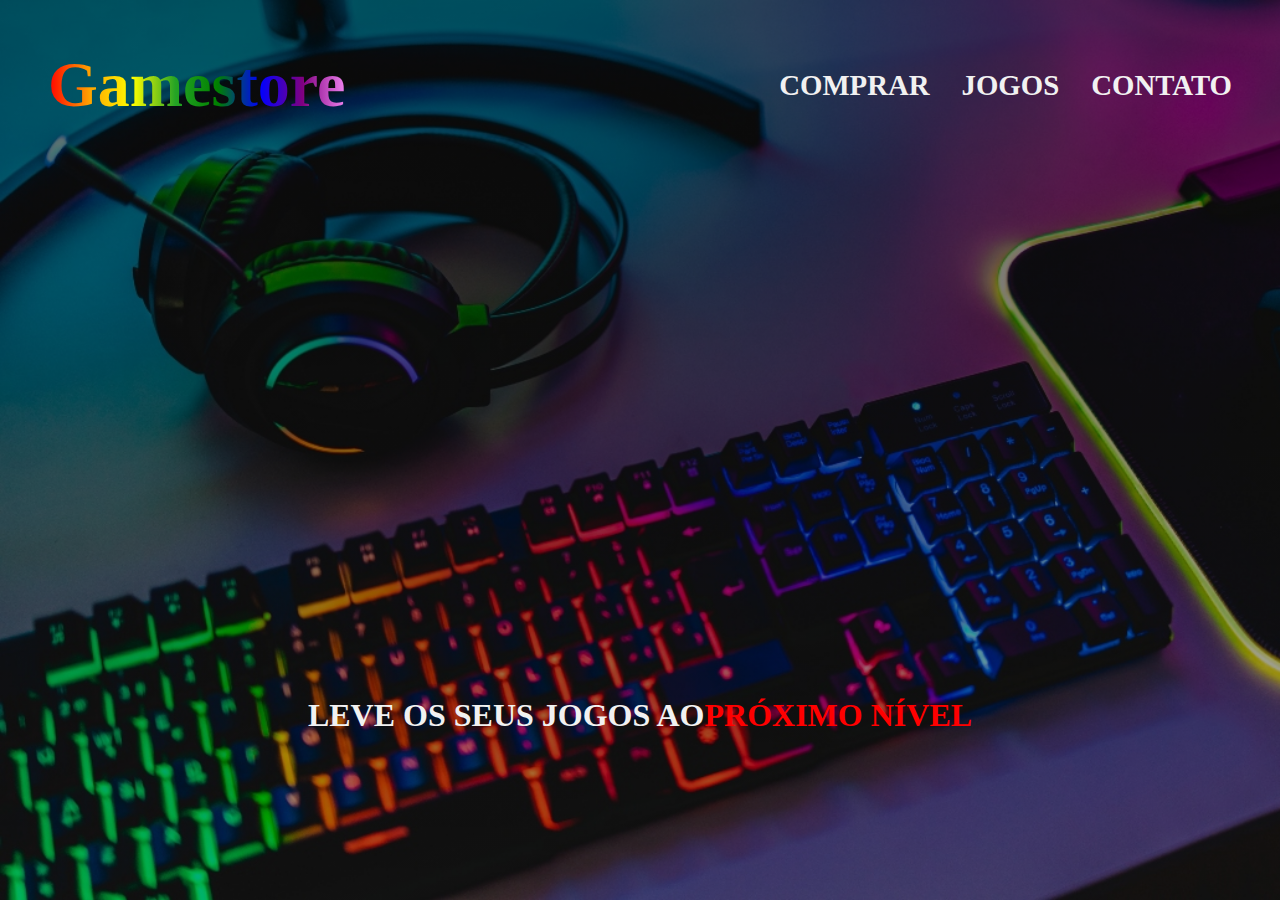
<file: index.html>
<!DOCTYPE html>
<html lang="pt-br">
<head>
    <meta charset="UTF-8">
    <meta name="viewport" content="width=device-width, initial-scale=1.0">
    <!-- CHAMANDO O CSS EXTERNO -->
    <link rel="stylesheet" href="./src/css/estilo.css">
    <title>Gamestore</title>
</head>
<body>
    <section class="inicio">
    <header>
        <h1 class="nome">Gamestore</h1>
        <nav>
            <ul class="menu-header">
                <li><a href="./loja.html" class="item-menu">Comprar</a></li>
                <li><a href="./game.html" class="item-menu">Jogos</a></li>
                <li><a href="./contato.html" class="item-menu">Contato</a></li>
            </ul>
        </nav>
        <div class="hamburguer">
            <span class="barra"></span>
            <span class="barra"></span>
            <span class="barra"></span>
        </div>
    </header>

    <h2 id="titulo">LEVE OS SEUS JOGOS AO <span> PRÓXIMO NÍVEL</span></h2>

    </section>
    <!-- CHAMANDO O JS -->
     <script src="./src/js/script.js"></script>
</body>
</html>
</file>
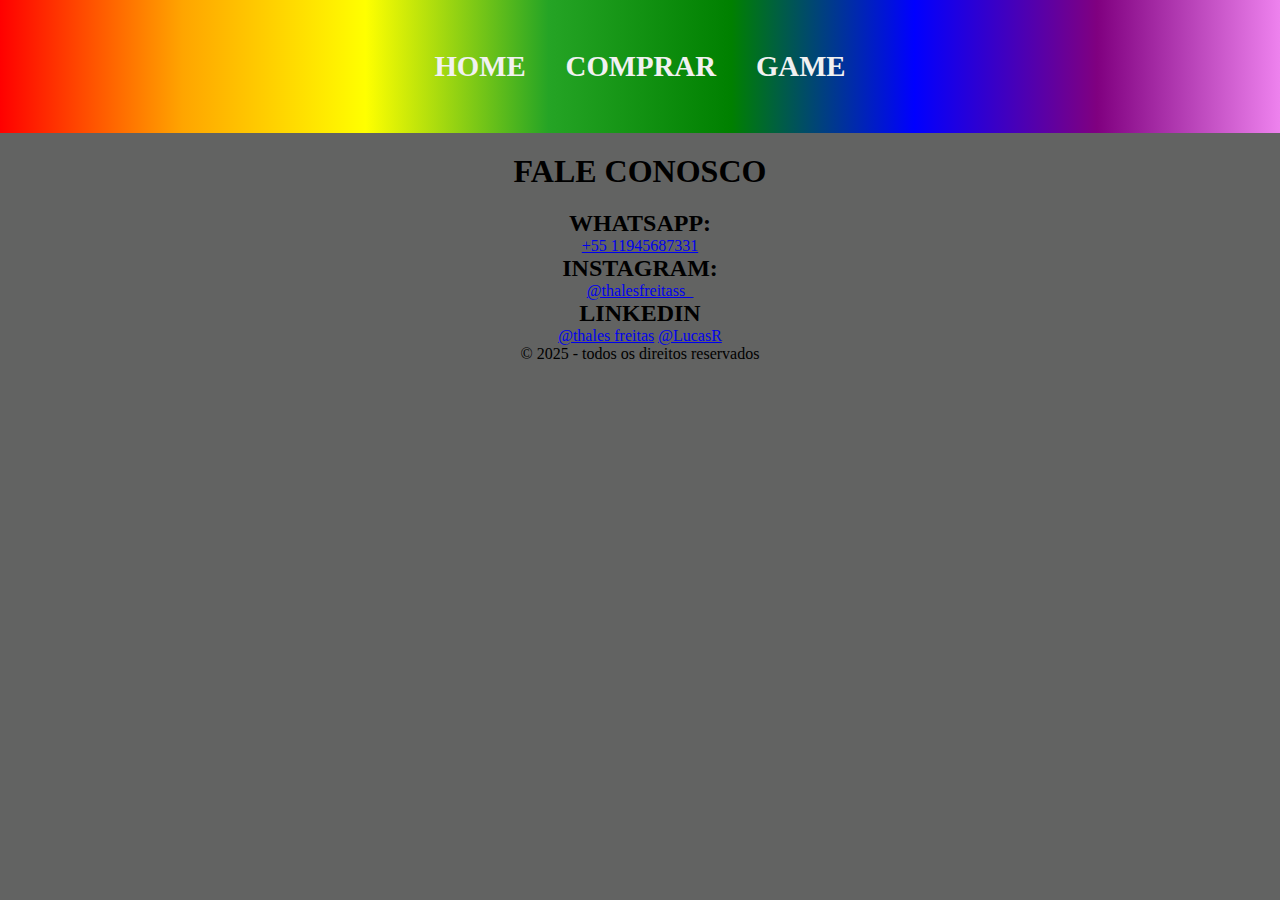
<file: contato.html>
<!DOCTYPE html>
<html lang="pt-br">
<head>
    <meta charset="UTF-8">
    <meta name="viewport" content="width=device-width, initial-scale=1.0">
    <link rel="stylesheet" href="./src/css/contato.css">
    <title>Contato</title>
</head>
<body>
     <div id="container">
		<header>
			<nav>
				<ul>
                    <li><a href="./index.html">Home</a></li>
					<li><a href="./loja.html">comprar</a></li>
					<li><a href="./game.html">Game</a></li>
				</ul>
			</nav>
		</header>
        <h1>FALE CONOSCO</h1>
        <article>
            <h2>WHATSAPP:</h2>
        <a href="https://w.app/dzvp3b"> +55 11945687331</a>
        </article>
        <article>
        <h2>INSTAGRAM:</h2>
        <a href="https://www.instagram.com/thalesfreitass_?igsh=MWs2NmxjN2o0Mm91dA==">@thalesfreitass_</a>
       </article>
       <article>
        <h2>LINKEDIN</h2> 
       <a href="https://www.linkedin.com/in/thales-freitas-2b847a370?utm_source=share&utm_campaign=share_via&utm_content=profile&utm_medium=android_app">@thales freitas</a>
       <a href="https://www.linkedin.com/in/lucas-tomaz170?utm_source=share&utm_campaign=share_via&utm_content=profile&utm_medium=android_app">@LucasR</a>
       </article>
      
      <footer>
	        <div class="footer-content">
		        <div class="direitos">
			        <p>&copy; 2025 - todos os direitos reservados</p>
		        </div>
            </div>
        </footer>        
</body>
</html>
</file>
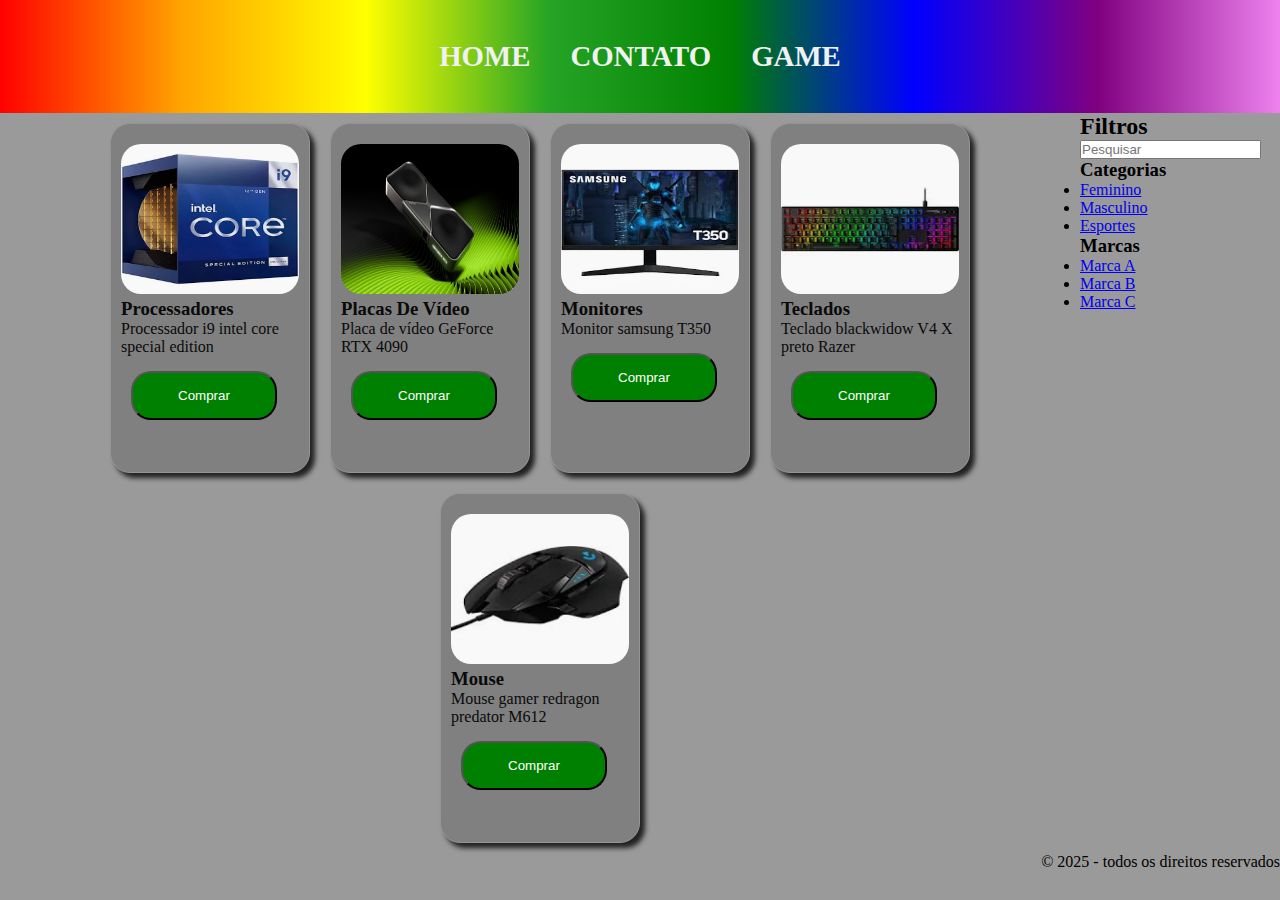
<file: loja.html>
<!DOCTYPE html>
<html lang="pt-br">
<head>
    <meta charset="UTF-8">
    <meta name="viewport" content="width=device-width, initial-scale=1.0">
    <link rel="stylesheet" href="./src/css/loja.css">
    <title>Comprar</title>
</head>
<body>
    <div id="container">
		<header>
			<nav>
				<ul>
                    <li><a href="./index.html">Home</a></li>
					<li><a href="./contato.html">Contato</a></li>
					<li><a href="./game.html">Game</a></li>
				</ul>
			</nav>
		</header>

        <div id="conteudo">
			<main id="produtos">
				<article class="produto">
					<img  src="./src/assets/Processador.webp" alt="imagem1">
					<h3>Processadores</h3>
					 <p>Processador i9 intel core special edition</p>
					  <button type="submit">Comprar</button>
				</article>	

                <article class="produto">
					<img  src="./src/assets/Placa.jpeg" alt="imagem2">
					<h3>Placas De Vídeo</h3>
					 <p>Placa de vídeo GeForce RTX 4090</p>
					  <button type="submit">Comprar</button>
				</article>	

                <article class="produto">
					<img  src="./src/assets/Monitor.webp" alt="imagem3">
					<h3>Monitores</h3>
					 <p>Monitor samsung T350</p>
					  <button type="submit">Comprar</button>
				</article>

                <article class="produto">
					<img  src="./src/assets/Teclado.webp" alt="imagem4">
					<h3>Teclados</h3>
					 <p>Teclado blackwidow V4 X preto Razer</p>
					  <button type="submit">Comprar</button>
				</article>	

                <article class="produto">
					<img  src="./src/assets/Mouse.webp" alt="imagem5">
					<h3>Mouse</h3>
					 <p>Mouse gamer redragon predator M612</p>
					  <button type="submit">Comprar</button>
				</article>	
			</main>

            <aside>
                <h2>Filtros</h2>
                <input type="text" placeholder="Pesquisar">
                
                <div class="filtro">
                    <h3>Categorias</h3>
                    <ul>
			             <li><a href="#">Feminino</a></li>
			             <li><a href="#">Masculino</a></li>
			             <li><a href="#">Esportes</a></li>
                    </ul>
                </div>

				<div> 
					<h3>Marcas</h3>
					<ul>
						 <li><a href="#">Marca A</a></li>
						 <li><a href="#">Marca B</a></li>
						 <li><a href="#">Marca C</a></li>
				   </ul>
				</div>
            </aside>

		</div>
		<footer>
	        <div class="footer-content">
		        <div class="direitos">
			        <p>&copy; 2025 - todos os direitos reservados</p>
		        </div>

            </div>
        </footer>
    </div> 

</body>
</html>
</file>
<file: src/css/contato.css>
*{
    margin:0;
    padding: 0;
    box-sizing: border-box;
}

:root {
    --color-light: #f1f1f1;
    --color-dark: #333333;
    --color-font1: rgb(255, 0, 0);
    --color-font2: rgb(4, 28, 32);
}


body{
    background: rgb(98, 99, 98);
    color:#000000;
}

#container{
    display:flex;
    flex-direction: column;
}

header{
    background: linear-gradient(to right, red,orange,yellow,rgb(37, 164, 37), green, blue, purple, violet);
    color: var(--color-light);
    padding: 30px;
    display:flex;
    justify-content: space-around;
}
header nav ul{
    list-style: none;
	padding:0;
	margin:20px;
	display:flex;
	gap:40px;
}

header nav ul li a{
	text-decoration: none;
    color: var(--color-light);
    font-weight: 900;
    transition: color .5s;
    font-size: 1.8rem;
    text-transform: uppercase;
}

header nav a:hover{
    color: var(--color-font1);
}
h1{
    text-align: center;
     margin:20px;
}
article{
    text-align: center;
}

.direitos{
    text-align: center;
}

@media(width <=1024px){
    header{
        width: 100%;
        height: 18vh;
        left: -100%;
        gap: 6rem;
        text-align: center;
}

a{
        font-size: 1rem;
}
}
</file>
<file: src/css/loja.css>
*{
    margin:0;
    padding: 0;
    box-sizing: border-box;
}

:root {
    --color-light: #f1f1f1;
    --color-dark: #333333;
    --color-font1: rgb(255, 0, 0);
    --color-font2: rgb(4, 28, 32);
}


body{
    background:rgba(107, 106, 106, 0.678);
}

#container{
    display:flex;
    flex-direction: column;
    min-height: 100vh;
}

header{
    background: linear-gradient(to right, red,orange,yellow,rgb(37, 164, 37), green, blue, purple, violet);
    color: var(--color-light);
    padding: 30px;
    display:flex;
    justify-content: space-around;
}

header nav ul{
    list-style: none;
	padding:0;
	margin:10px;
	display:flex;
	gap:40px;
}

header nav ul li a{
	text-decoration: none;
    color: var(--color-light);
    font-weight: 900;
    transition: color .5s;
    font-size: 1.8rem;
    text-transform: uppercase;
}

header nav a:hover{
    color: var(--color-font1);
}

#conteudo{
    display:grid;
    grid-template-columns:1fr 200px;
}

#produtos{
    display:flex;
    flex-wrap:wrap;
    justify-content:center;
}

.produto{
    width:200px;
    height:350px;
    margin:10px;
    padding:10px;
    border: 1px solid #969595;
    border-radius:20px;
    background:grey;
    box-shadow:5px 5px 5px #222222;
    color:#0a0a0a
}

.produto img{
    width: 100%;
    height: 150px;
    margin-top: 10px;
    border-radius: 20px;
}

button{
    background: green;
    margin-top: 15px;
    margin-left: 10px;
    padding: 15px 45px;
    border-radius: 20px;
    cursor: pointer;
    color:#ffffff;
}

.direitos{
    text-align: end;
}

button:hover{
    background-image: linear-gradient(rgb(10, 141, 28),black);
}

@media(width <=1024px){
    header{
        width: 100%;
        height: 15vh;
        left: -100%;
        gap: 6rem;
        text-align: center;
}

a{
        font-size: 1rem;
}
}
</file>
<file: src/css/estilo.css>
/* RESET BÁSICO */
* {
    margin: 0;
    padding: 0;
    box-sizing: border-box;
}

/* VARIÁVEIS DO CSS */
:root {
    --color-light: #f1f1f1;
    --color-dark: #333333;
    --color-font1: rgb(255, 0, 0);
    --color-font2: rgb(4, 28, 32);
    --gradient1: linear-gradient(to bottom, rgba(0, 0, 0, .6), rgba(0, 0, 0, .3));
}

/* MELHOR NAVEGAÇÃO */
html {
    scroll-behavior: smooth;
}

img {
    /* Elementos com display: block começam uma nova linha, não deixa que outros 
    elementos HTML sejam colocados ao seu lado, a menos que sejam especificados para isso */
    display: block;
    max-width: 100%;
}

nav ul {
    list-style: none;
}

a {
    text-decoration: none;
    color: var(--color-light);
    font-weight: 900;
    transition: color .5s;
    font-size: 1.8rem;
    text-transform: uppercase;
}

/* HOVER é uma pseudo-classe que realiza um efeito ao passar o mouse */
a:hover {
    color: var(--color-font1);
}

.inicio {
    width: 100%;
    min-height: 100dvh; /*Esta é uma unidade de medida relativa à altura da viewport dinâmica*/
    padding: 3rem;
    background-image: var(--gradient1), url(../assets/Fundo4.jpg);
    background-repeat: no-repeat;
    background-size: cover;
    color: var(--color-light);
    display: flex;
    flex-direction: column;
    justify-content: space-between;
}

header {
    display: flex;
    justify-content: space-between;
    align-items: center;
}

header h1 {
    font-size: 4rem;
    position: relative;
    z-index: 2;
    /* LETRAS RGB */
    background-image: linear-gradient(to right, red,orange,yellow,rgb(37, 164, 37), green, blue, purple, violet);
    background-clip: text;
    -webkit-text-fill-color: transparent;
}

span {
    color: red;
}

.menu-header {
    display: flex;
    gap: 2rem;
}

/* MENU HAMBURGUER */
.hamburguer {
    cursor: pointer;
    position: relative;
    z-index: 2;
    display: none;
}

.barra {
    display: block;
    width: 3rem;
    height: .3rem;
    background-color: var(--color-light);
    margin: .5rem auto;
    border-radius: 10px;
    transition: .5s;
}

#titulo{
    font-size: 2rem;
    margin: 10%;
    display: flex;
    justify-content: center;
    align-items: center;
}

/*responsividade */
@media(width <=1024px) {
    .menu-header{
        width: 100%;
        height: 100vh;
        background: var(--gradient);
        position: absolute;
        z-index: 1;
        top: 0;
        left: -100%;
        gap: 6rem;
        text-align: center;
        flex-direction: column;
        justify-content: center;
        transition: .5s;
    }

    header h1{
        font-size: 2.2rem;
    }

    #titulo{
        margin: 0 auto;
        font-size: 1.2rem;
    }
    
    .active {
        left: 0;
    }

    /* MENU HAMBURGUER */
    .hamburguer {
        display: block;
    }

    /* 1ª LINHA */
    .hamburguer.active .barra:first-child {
        transform: translateY(13px) rotate(360deg) rotate(45deg);
    }

    /* 2ª LINHA */
    .hamburguer.active .barra:nth-child(2) {
        opacity: 0;
    }
   
    /* 3ª LINHA */
    .hamburguer.active .barra:last-child {
        transform: translateY(-13px) rotate(-360deg) rotate(-45deg);
    }
}
</file>
